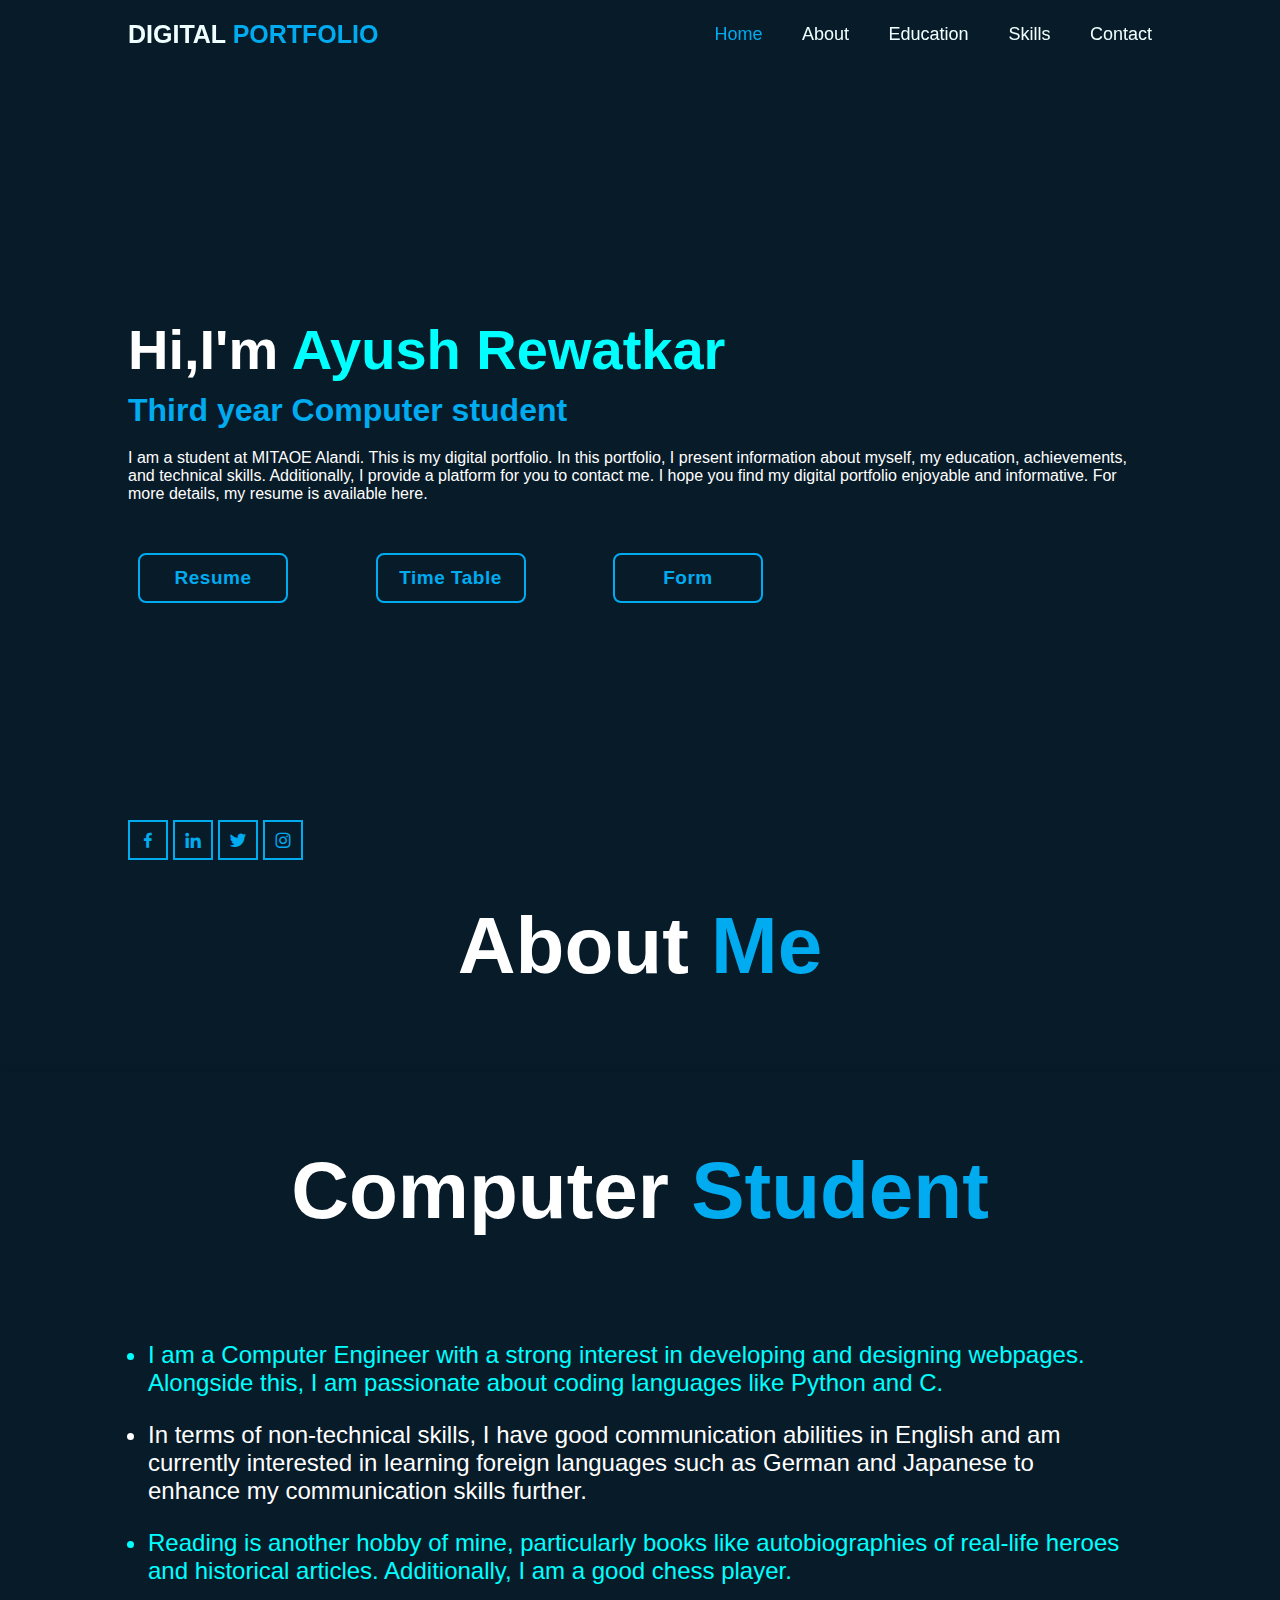
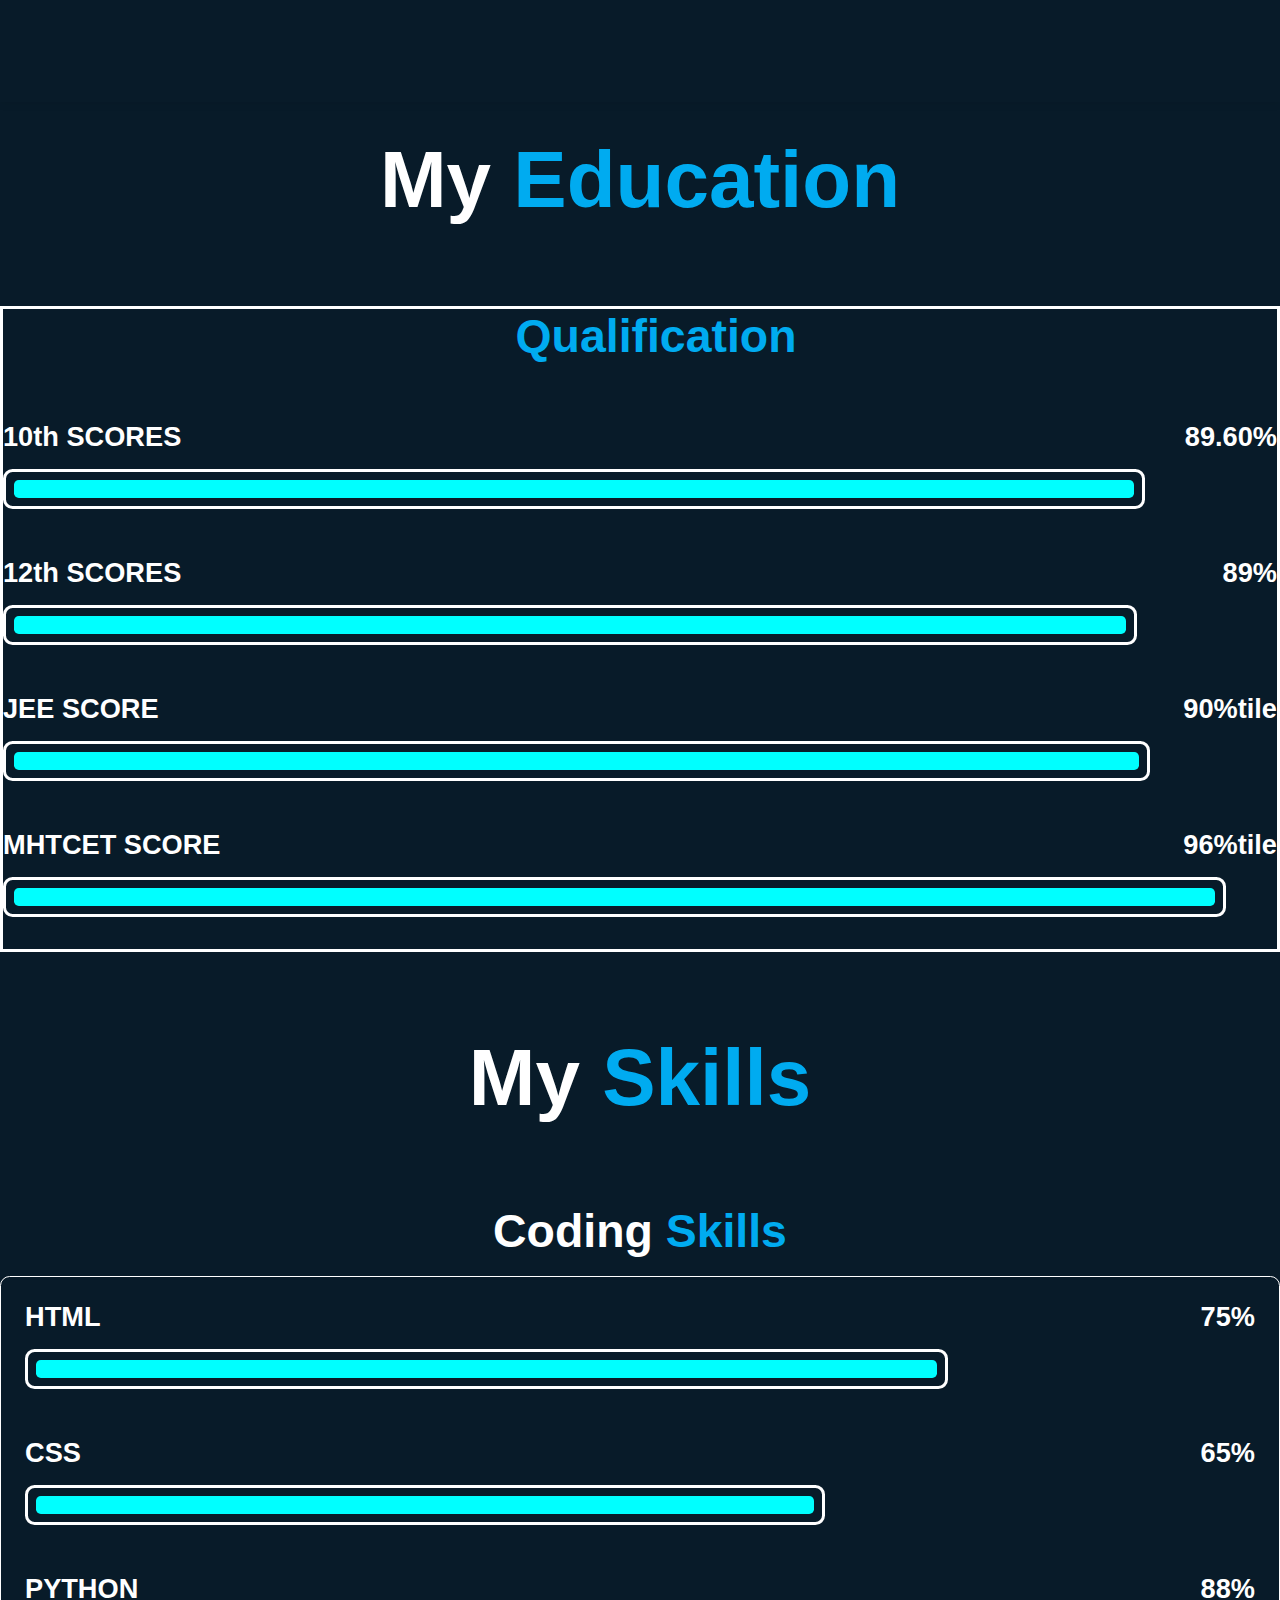
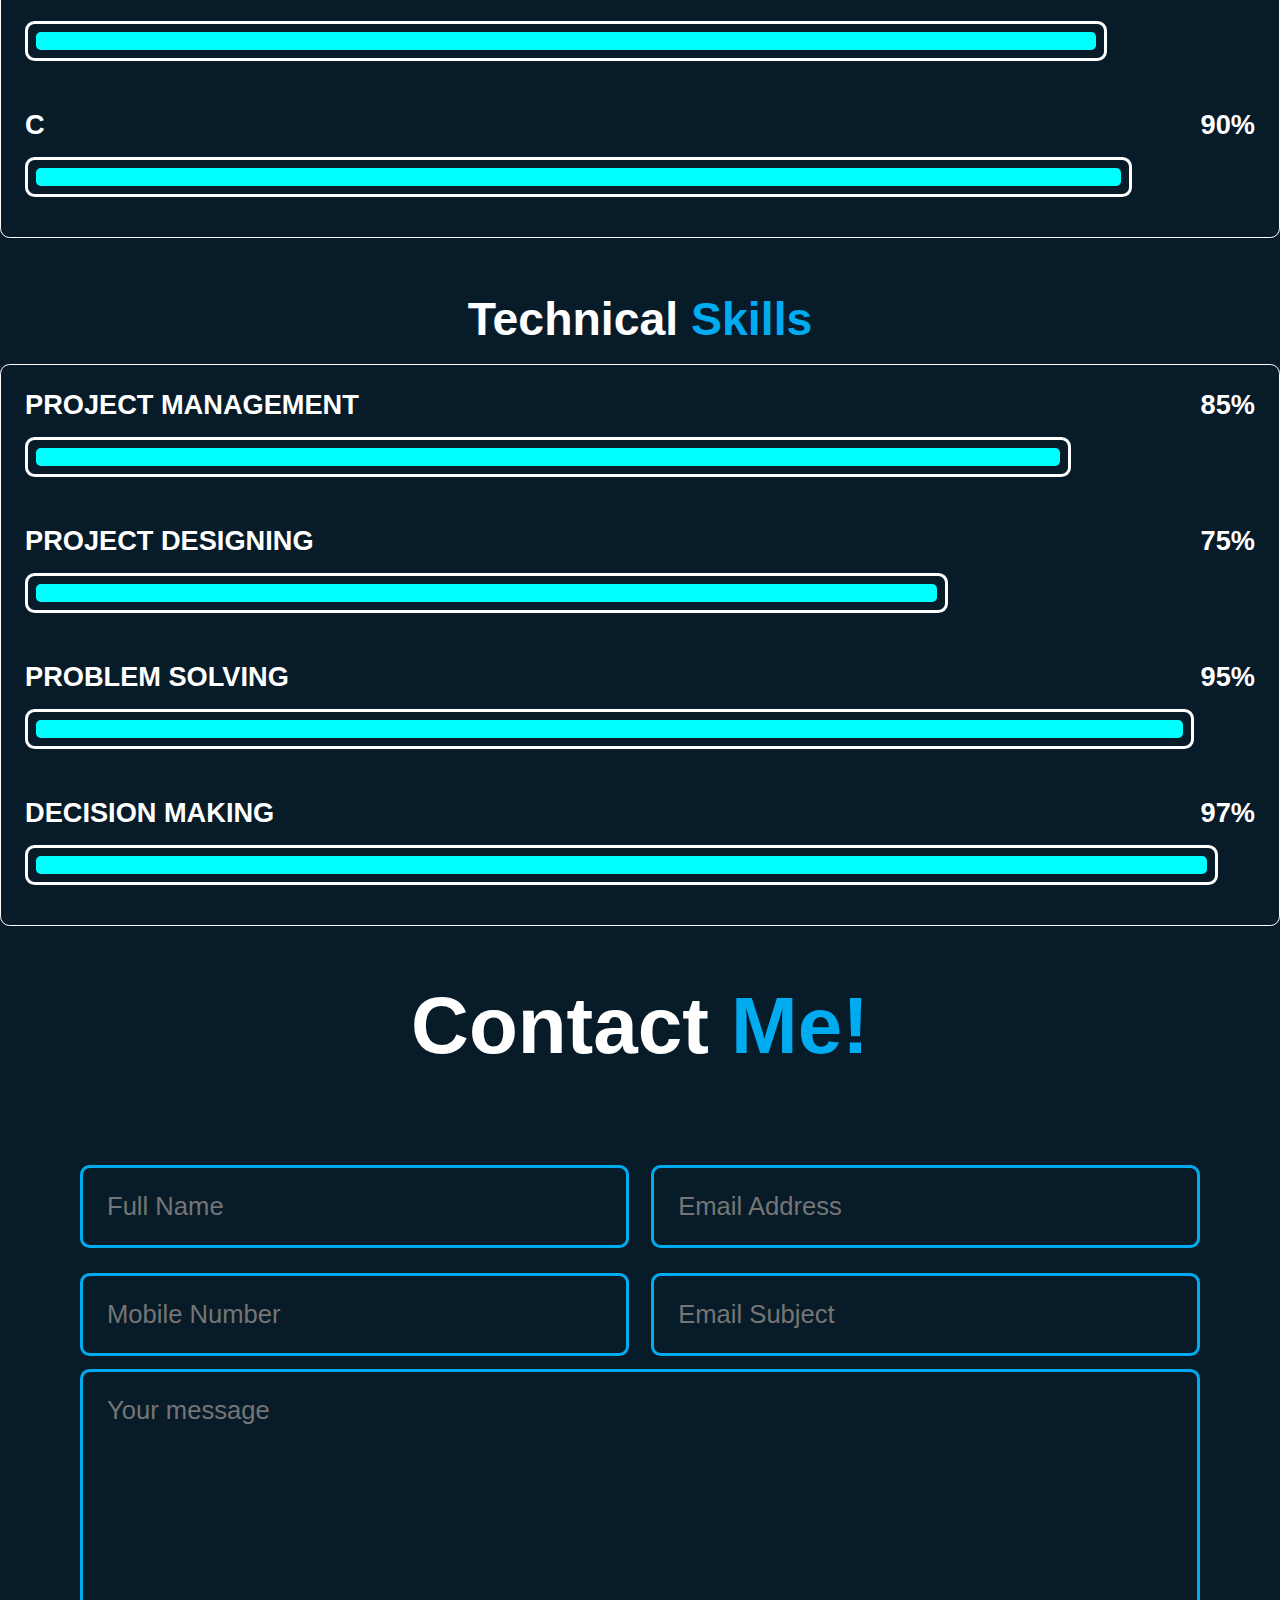
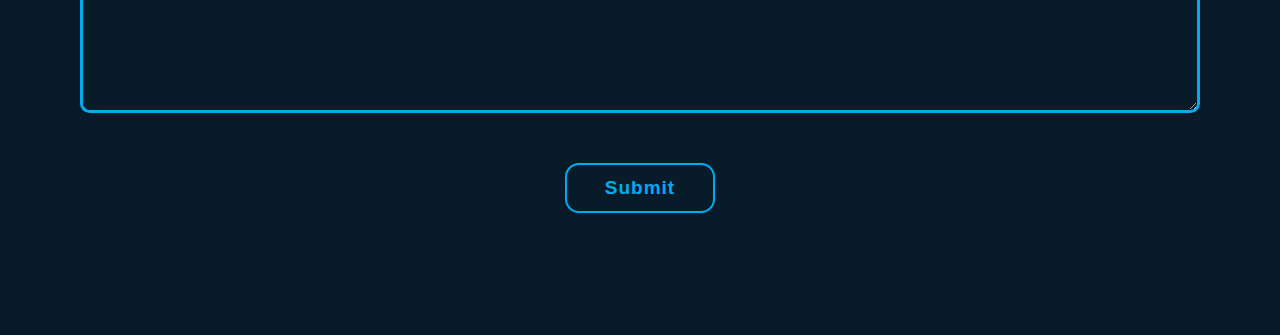
<file: index.html>
<!DOCTYPE html>
<html lang="en">
    <head>
        <title>DIGITAL PORTFOLIO</title>
        <link rel="stylesheet" href="style3.css">
        <link href='https://unpkg.com/boxicons@2.1.4/css/boxicons.min.css' rel='stylesheet'>
    </head>
    <body>
        <header class="header">
            <a href="#" class="logo">DIGITAL <span style="color: #00abf0;">PORTFOLIO</span></a>
            <nav class="navbar">
                <a href="#home" class="active">Home</a>
                <a href="#about">About</a>
                <a href="#education">Education </a>
                <a href="#skills">Skills</a>
                <a href="#contact">Contact</a>
            </nav>
        </header>
        <section class="home" id="home">
            <div class="home-content">
                <h1>Hi,I'm <span style="color: cyan;">Ayush Rewatkar</span></h1>
                <h3>Third year Computer student</h3>
                <p> 
                    I am a student at MITAOE Alandi. This is my digital portfolio.

In this portfolio, I present information about myself, my education, achievements, and technical skills. Additionally, I provide a platform for you to contact me.

I hope you find my digital portfolio enjoyable and informative. For more details, my resume is available here.
                 </p>
                <div class="btn-box" >
                    <a href="#">Resume</a>
                    <a href="timetable.html"> Time Table</a>
                    <a href="form1.html">Form</a>
                </div>
            </div>

            <div class="home-sci">
                <a href="#"><i class='bx bxl-facebook'></i></a>
                <a href="#"><i class='bx bxl-linkedin'></i></a>
                <a href="#"><i class='bx bxl-twitter'></i></a>
                <a href="#"><i class='bx bxl-instagram'></i></a>
            </div>
        </section>
        <h2 class="heading">About <span style="color:#00abf0;">Me</span></h2>
        <section class="about" id="about">
            <h2 class="heading">Computer <span style="color:#00abf0;">Student</span></h2>
            <div class="about-content">
                <ul>
                    <li style="color:cyan">I am a Computer Engineer with a strong interest in developing and designing webpages. Alongside this, I am passionate about coding languages like Python and C.</li>
                    <li>In terms of non-technical skills, I have good communication abilities in English and am currently interested in learning foreign languages such as German and Japanese to enhance my communication skills further.</li>
                    <li style="color: cyan">Reading is another hobby of mine, particularly books like autobiographies of real-life heroes and historical articles. Additionally, I am a good chess player.</li>
                </ul>
            </div>
        </section>

        <section class="education" id="education">
            <h2 class="heading">My <span style="color:#00abf0;">Education</span></h2>
            <div class="education-row">
                <div class="education-column">
                    <h3 class="title" style=" font-size: 2.9rem ; text-align: center; justify-content: space-between;"> <span style="color: #00abf0;">Qualification</span></h3>
                    <pre> </pre>
                    <div class="skills-content" >
                        <div class="progress">
                            <h3>10th SCORES <span>89.60%</span></h3>
                            <div class="bar" style="width: 89.60%;"><span></span></div>
                        </div>
                        <div class="progress">
                            <h3>12th SCORES <span>89%</span></h3>
                            <div class="bar" style="width: 89%;"><span></span></div>
                        </div>
                        <div class="progress">
                            <h3>JEE SCORE <span>90%tile</span></h3>
                            <div class="bar" style="width: 90%;"><span></span></div>
                        </div>
                        <div class="progress">
                            <h3> MHTCET SCORE<span>96%tile</span></h3>
                            <div class="bar" style="width: 96%;"><span></span></div>
                        </div>
                    </div>
                </div> 
            </div>   
        </section>
        
        <section class="skills" id="skills">
            <h2 class="heading">My <span style="color: #00abf0;">Skills</span></h2>
            <div class="skills-row">
                <h3 class="title" style=" font-size: 2.9rem ; text-align: center; justify-content: space-between;">Coding <span style="color: #00abf0;">Skills</span></h3>
                <pre> </pre>
                <div class="skills-box">
                    <div class="skills-content" >
                        <div class="progress">
                            <h3>HTML <span>75%</span></h3>
                            <div class="bar" style="width: 75%;"><span></span></div>
                        </div>
                        <div class="progress">
                            <h3>CSS <span>65%</span></h3>
                            <div class="bar" style="width: 65%;"><span></span></div>
                        </div>
                        <div class="progress">
                            <h3>PYTHON <span>88%</span></h3>
                            <div class="bar" style="width: 88%;"><span></span></div>
                        </div>
                        <div class="progress">
                            <h3> C <span>90%</span></h3>
                            <div class="bar" style="width: 90%;"><span></span></div>
                        </div>
                    </div>

                    <pre>
                    

                    </pre>
                    <h3 class="title" style=" font-size: 2.9rem ; text-align: center; justify-content: space-between;">Technical <span style="color: #00abf0;">Skills</span></h3>
                    <pre> </pre>
                    <div class="skills-content" >
                        <div class="progress">
                            <h3>PROJECT MANAGEMENT <span>85%</span></h3>
                            <div class="bar" style="width: 85%;"><span></span></div>
                        </div>
                        <div class="progress">
                            <h3>PROJECT DESIGNING <span>75%</span></h3>
                            <div class="bar" style="width: 75%;"><span></span></div>
                        </div>
                        <div class="progress">
                            <h3>PROBLEM SOLVING <span>95%</span></h3>
                            <div class="bar" style="width: 95%;"><span></span></div>
                        </div>
                        <div class="progress">
                            <h3> DECISION MAKING<span>97%</span></h3>
                            <div class="bar" style="width: 97%;"><span></span></div>
                        </div>
                    </div>
                </div>
            </div>
        </section>


        <section class="contact" id="contact" >
            <pre> 
                
            </pre>
            <h2 class="heading">Contact<span style="color:#00abf0;"> Me!<span></h2>
            <form action="#">
                <div class="input-box">
                    <div class="input-field">
                        <input type="text" placeholder="Full Name" required>
                        <span class="focus"></span>
                    </div>
                    <div class="input-field">
                        <input type="text" placeholder="Email Address" required>
                        <span class="focus"></span>
                    </div>
                </div>
                <div class="input-box">
                    <div class="input-field">
                        <input type="number" placeholder="Mobile Number" required>
                        <span class="focus"></span>
                    </div>
                    <div class="input-field">
                        <input type="text" placeholder="Email Subject" required>
                        <span class="focus"></span>
                    </div>
                </div>

                <div class="textarea-field">
                    <textarea name="" id="" cols="30" rows="10" placeholder="Your message" required></textarea>
                    <span class="focus"></span>
                </div>
                <pre> 
                </pre>
                <div class="btn-box btns" style="text-align: center;">
                    <a href="#" class="btn">Submit</a>
                </div>
            </form>
        </section>
    </body>
</html>
</file>
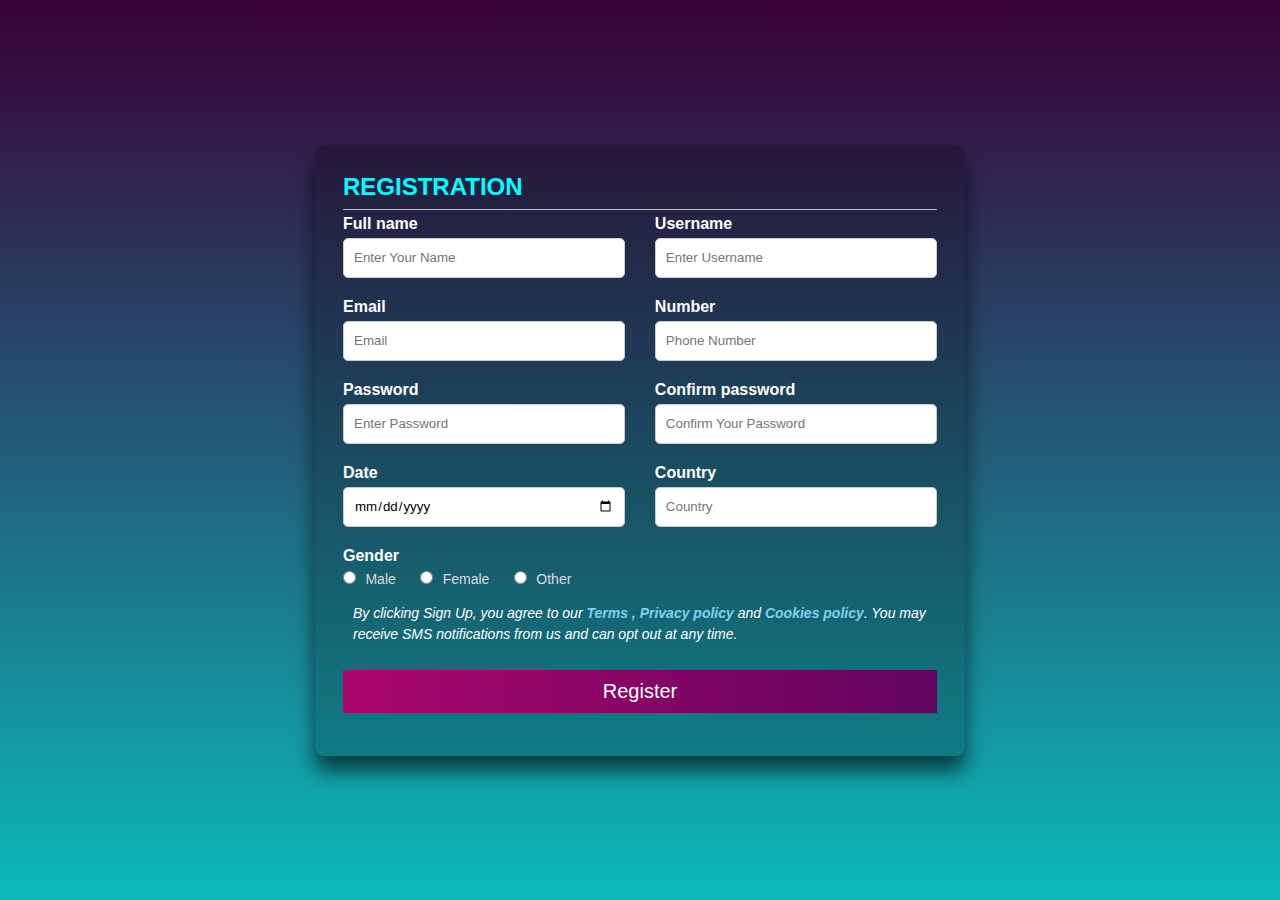
<file: form1.html>
<!DOCTYPE html>
<html lang="en">
    <head>
        <meta charset="UTF-8">
        <meta http-equiv="X-UA-Compatible" content="IE=edge">
        <meta name="viewport" content="width=device-width, initial-scale=1.0">
        <title>REGISTRATION FORM</title>
        <link rel="stylesheet" href="stylea.css">
    </head>
    <body>
        <div class="container">
            <form action="" method="post">
                <h2><span style="color:aqua;">REGISTRATION</span></h2>
                <div class="content">
                     <div class="input-box">
                     <label for="name">Full name </label>
                    <input type="text" placeholder="Enter Your Name " name="name" required>
                </div>
                 <div class="input-box">
                     <label for="username">Username</label>
                    <input type="text" placeholder="Enter Username" name="username" required>
                </div>
                 <div class="input-box">
                    <label for="email">Email</label>
                    <input type="text" placeholder="Email" name="Email" required>
                </div>
                <div class="input-box">
                    <label for="Number">Number</label>
                    <input type="number" placeholder="Phone Number" name="number" required>
                </div>
                 <div class="input-box">
                    <label for="password">Password</label>
                    <input type="password" placeholder="Enter Password" name="password" required>
                </div>
                <div class="input-box">
                    <label for="confirm password">Confirm password</label>
                    <input type="password" placeholder="Confirm Your Password" name="confirm password" required>
                </div>
                <div class="input-box">
                    <label for="date">Date</label>
                    <input type="date" required>
                </div>
                <div class="input-box">
                    <label for="">Country</label>
                    <input type="text"  placeholder="Country" required>
                </div>
                <span class="gender-title">Gender</span>
                <div class="gender-category">
                    <input type="radio" name="gender" id="male">
                    <label for="male">Male</label>
                    <input type="radio" name="gender" id="female">
                    <label for="female">Female</label>
                    <input type="radio" name="gender" id="Other">
                    <label for="other">Other</label>
                </div>
                
            </div>
            <div class="alert">
                <p>By clicking Sign Up, you agree to our <a href="#">Terms ,</a><a href="#"> Privacy policy</a> and <a href="#">Cookies policy</a>. You may
                receive SMS notifications from us and can opt out at any time. </p>
            </div>
            <div class="button-container">
                <button type="submit">Register</button>
            </div>
        </form>
        </div>
    </body>
</html>
</file>
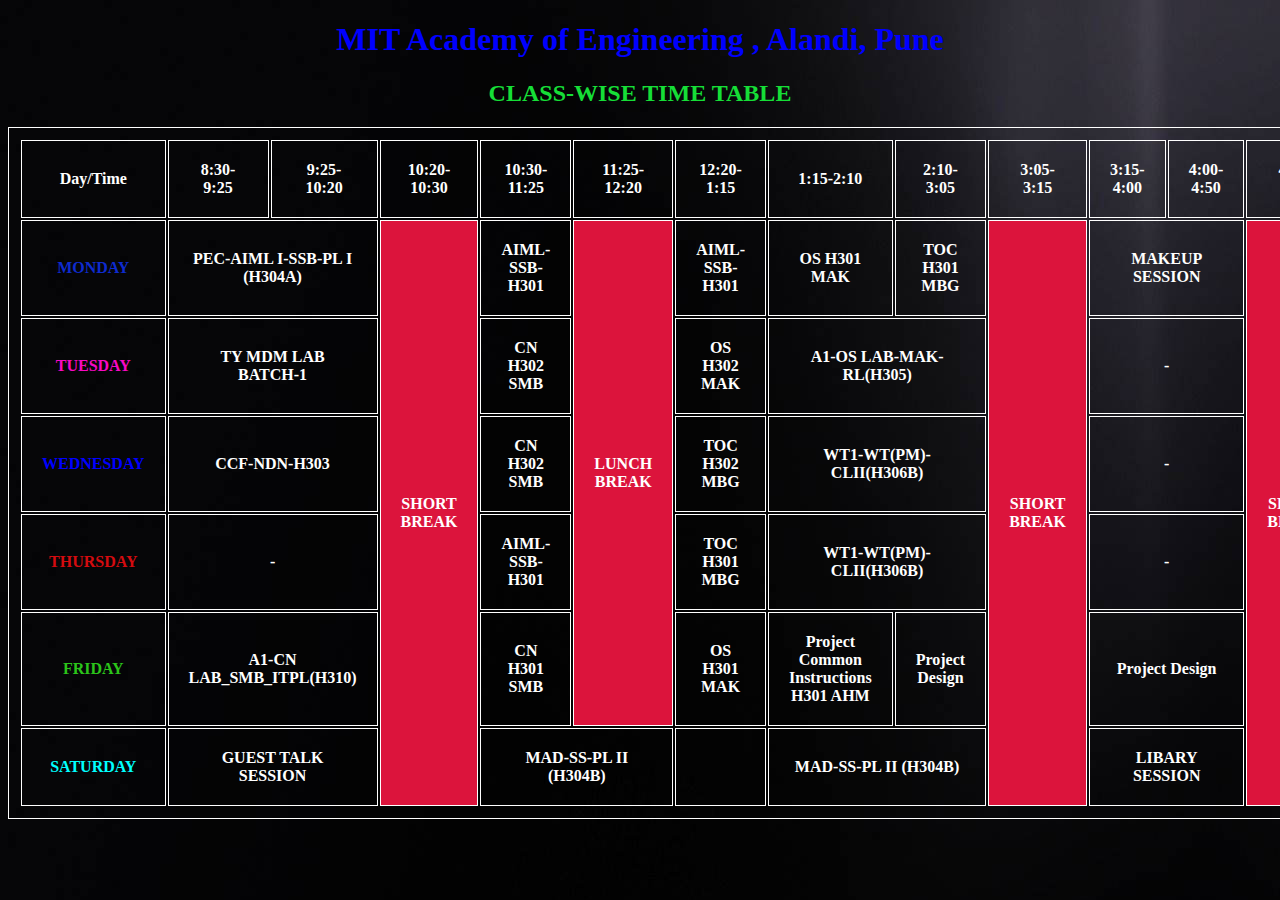
<file: timetable.html>
<!DOCTYPE html>
<html>
<head>  
<title>MIT-AOE SCET TY-A Timetable</title>
</head>
<style>
    table,th,tr{
        border: 1px solid white;
        padding: 10px;
    }
    th,tr{
        text-align: center;
        padding: 20px;
        color: white;
    }
    body{
        background-image: url('back2.jpg');
      }
    table{
        background-color:transparent ;
      }
</style>
<body>
    <table style="position: absolute;">
        <h1 style="text-align: center;"><span style="color: blue;">MIT Academy of Engineering , Alandi, Pune</span></h1>
        <h2 style="text-align: center;"><span style="color: rgb(22, 222, 55)">CLASS-WISE TIME TABLE</span></h2>
        <tr style="background-color:transparent">
            <th>Day/Time</th>
            <th>8:30-9:25 </th>
            <th>9:25-10:20 </th>
            <th>10:20-10:30 </th>
            <th>10:30-11:25 </th>
            <th>11:25-12:20 </th>
            <th>12:20-1:15 </th>
            <th>1:15-2:10 </th>
            <th>2:10-3:05 </th>
            <th>3:05-3:15 </th>
            <th>3:15-4:00 </th>
            <th>4:00-4:50 </th>
            <th>4:50-4:55 </th>
            <th>4:55-5:45 </th>
            <th>5:45-6:25 </th>
        </tr>
        <tr>
            <th style="color: rgb(14, 43, 207);">MONDAY</th>
            <th colspan="2">PEC-AIML I-SSB-PL I (H304A) </th>
            <th rowspan="6" style="background-color:crimson;">SHORT BREAK</th>
            <th colspan="1">AIML-SSB-H301</th>
            <th rowspan="5" style="background-color:crimson;">LUNCH BREAK </th>
            <th colspan="1">AIML-SSB-H301</th>
            <th colspan="1">OS H301 MAK</th>
            <th colspan="1">TOC H301 MBG</th>
            <th rowspan="6" style="background-color:crimson;">SHORT BREAK </th>
            <th colspan="2">MAKEUP SESSION</th>
            <th rowspan="6" style="background-color:crimson;">SHORT BREAK </th>
            <th colspan="2">SPORTS</th>
        </tr>
        <tr>
            <th style="color: rgb(249, 8, 196);">TUESDAY</th>
            <th colspan="2">TY MDM LAB BATCH-1 </th>
            <th colspan="1">CN H302 SMB</th>
            <th colspan="1">OS H302 MAK</th>
            <th colspan="2">A1-OS LAB-MAK-RL(H305)</th>
            <th colspan="2">-</th>
            <th colspan="2">-</th>
        </tr>
        <tr>
            <th style="color: blue;">WEDNESDAY</th>
            <th colspan="2">CCF-NDN-H303</th>
            <th colspan="1">CN H302 SMB</th>
            <th colspan="1">TOC H302 MBG</th>
            <th colspan="2">WT1-WT(PM)-CLII(H306B)</th>
            <th colspan="2">-</th>
            <th colspan="2">-</th>
        </tr>
        <tr>
            <th style="color: rgb(212, 11, 15);">THURSDAY</th>
            <th colspan="2">-</th>
            <th colspan="1">AIML-SSB-H301</th>
            <th colspan="1">TOC H301 MBG</th>
            <th colspan="2">WT1-WT(PM)-CLII(H306B)</th>
            <th colspan="2">-</th>
            <th colspan="2">-</th>
        </tr>
        <tr>
            <th style="color: rgb(43, 196, 26);">FRIDAY</th>
            <th colspan="2">A1-CN LAB_SMB_ITPL(H310)</th>
            <th colspan="1">CN H301 SMB</th>
            <th colspan="1">OS H301 MAK</th>
            <th colspan="1">Project Common Instructions H301 AHM</th>
            <th colspan="1">Project Design</th>
            <th colspan="2">Project Design</th>
            <th colspan="2">-</th>
        </tr>
        <tr>
            <th style="color: cyan;">SATURDAY</th>
            <th colspan="2">GUEST TALK SESSION</th>
            <th colspan="2">MAD-SS-PL II (H304B)</th>
            <th colspan="1"></th>
            <th colspan="2">MAD-SS-PL II (H304B)</th>
            <th colspan="2">LIBARY SESSION</th>
            <th colspan="1"></th>
            <th colspan="1"></th>
        </tr>
    </table>
</body>
</html>
</file>
<file: style3.css>
*{
    margin: 0;
    padding: 0;
    box-sizing: border-box;
    font-family:'poppins',sans-serif;
}
body{
    background: #081b29;
    color:white
}
.header {
    position: fixed;
    top: 0;
    left: 0;
    width: 100%;
    padding: 20px 10%;
    background-color: transparent;
    display: flex;
    justify-content: space-between;
    align-items: center;
    z-index: 100;
}
.logo{
    font-size: 25px;
    color: azure;
    text-decoration: none;
    font-weight: 600;
}
.navbar a {
    font-size: 18px;
    color: azure;
    text-decoration: none;
    font-weight: 500;
    margin-left: 35px;
    transition: 3s;
}
.navbar a:hover,
.navbar a.active {
    color: #00abf0;
}
.home{
    height:100vh;
    display:flex ;
    align-items: center;
    padding: 0 10%;
    background-size: cover;
    background-position: center;
}
.home_content{
    max-width: 600px;
}
.home-content h1 {
    font-size: 56px;
    font-weight: 700;
    line-height: 1.5;
}
.home-content h3 {
    font-size: 32px;
    font-weight: 700;
    color: #00abf0;
}
.home-content p{
    font: size 18px;
    margin: 20px 0 40px;
}
.home-content .btn-box{
    display: flex;
    justify-content: space-between;
    width: 645px;
    height: 50px; 
}
.btn-box a {
    position: relative;
    display: inline-flex;
    justify-content: center;
    align-items: center;
    margin: 10px;
    width: 150px;
    height: 100%;
    background: #00abf0;
    border: 2px solid #00abf0;
    border-radius: 8px;
    font-size: 19px;
    color: #081b29;
    text-decoration: none;
    font-weight: 600;
    letter-spacing: 0.5px;
    z-index: 1;
    overflow: hidden;
    transition: .5s;
}
.btn-box a:hover{
    color: #00abf0;
}
.btn-box a:nth-child(2){
    background:transparent;
    color: #00abf0;
}
.btn-box a:nth-child(2):hover{
    color: #081b29;
}
.btn-box a:nth-child(1){
    background:transparent;
    color: #00abf0;
}
.btn-box a:nth-child(1):hover{
    color: #081b29;
}
.btn-box a:nth-child(3){
    background:transparent;
    color: #00abf0;
}
.btn-box a:nth-child(3):hover{
    color: #081b29;
}
.btn-box a:nth-child(4){
    background:transparent;
    color: #00abf0;
}
.btn-box a:nth-child(4):hover{
    color: #081b29;
}
.btn-box a:nth-child(5){
    background:transparent;
    color: #00abf0;
}
.btn-box a:nth-child(5):hover{
    color: #081b29;
}
.btn-box a::before{
    content: '';
    position: absolute;
    top: 0;
    left: 0;
    width: 0;
    height: 100%;
    background: #00abf0;
    z-index: -1;
    transition: .5s;
}
.btn-box a:hover::before{
    width:100%;
}
.home-sci{
    position: absolute;
    bottom: 40px;
    width: 175px;
    display: flex;
    justify-content: space-between;
}
.home-sci a{
    display:inline-flex;
    justify-content: center;
    align-items: center;
    width: 40px;
    height: 40px;
    background: transparent;
    border: 2px solid #00abf0;
    font-size: 20px;
    color: #00abf0;
    text-decoration: none;
    
}
.about {
    display: flex;
    justify-content: center;
    align-items: center;
    flex-direction: column;
    gap: 0.3rem;
    background: var(--second-bg-color);
    height: 70vh;
    padding: 0 10%;
    background-size: cover;
    background-position: center;
    box-shadow: 0 0 10px rgba(0, 0, 0, 0.1);
    margin: 2rem 0;
}

.heading {
    font-size: 5rem;
    margin-bottom: 5rem;
    text-align: center;
}

.about-content {
    text-align: left;
    padding: 20px;
    font-size: 1.5rem;
}

.about-content h2 {
    font-size: 2.6rem;
    text-align: center;
    margin-top: -5rem; /* Moves the heading upward */
    margin-bottom: 0.5rem; /* Keeps a bit of space between the heading and the content */
}
.about-content ul li {
    margin-bottom: 1.5rem; /* Adds space between the points */
}
.education{
    display: flex;
    justify-content:left;
    align-items: left;
    flex-direction: column;
    min-height: auto;
    padding-bottom: 5rem;
}
.education .education-row{
    display: flex;
    flex-wrap:wrap;
    gap: 5rem;
}
.education-row .education-column{
    flex: 1 1 40rem;
    border: .2rem solid white;
}
.education-column .title{
    font-size: 2.5rem;
    margin: 0 0 1.5rem 2rem;
}
.education-column .education-box{
    border-left: .2rem solid white;
}
.education-box .education-content{
    position: relative;
    padding-left: 2rem;
}
.skills-box .skills-content {
    position: relative;
    border: .1rem solid white;
    border-radius: .6rem;
    padding: .5rem 1.5rem;
}
.skills-content .progress{
    padding: 1rem 0;
}
.skills-content .progress h3 {
    font-size: 1.7rem;
    display: flex;
    justify-content: space-between;
}
.skills-content .progress .bar{
    height: 2.5rem;
    border-radius:.6rem ;
    border: .2rem solid white ;
    padding: .5rem;
    margin: 1rem 0 ;
}
.skills-content .progress .bar span{
    display: block;
    height: 100%;
    border-radius: .3rem;
    background: aqua;
}
.contact{
    min-height: auto;
    padding-bottom: 7rem;
}
.contact form{
    max-width: 70rem;
    margin: 0 auto;
    text-align: center;
}
.contact form .input-box{
    position: relative;
    display: flex;
    justify-content: space-between;
    flex-wrap: wrap;
}
.contact form .input-box .input-field{
    position: relative;
    width: 49%;
    margin: .8rem 0;
}
.contact form .input-box .input-field input,
.contact form .textarea-field textarea{
    width: 100%;
    height: 100%;
    padding: 1.5rem;
    font-size: 1.6rem;
    color:#00abf0;
    background: transparent;
    border-radius: .6rem;
    border: .2rem solid #00abf0;
}
.contact form .btn{
    position: relative;
    display: inline-flex;
    justify-content: center;
    align-items: center;
    width: 150px;
    height: 50px;
    background: transparent;
    border: 2px solid #00abf0;
    border-radius: 14px;
    font-size: 19px;
    color:#00abf0;
    text-decoration: none;
    font-weight: 600;
    letter-spacing: 1px;
    overflow: hidden;
    transition: .5s;
}
</file>
<file: stylea.css>
*{
    padding: 0%;
    margin: 0;
    font-family: sans-serif;
    box-sizing: border-box;
}
body{
    display: flex;
    justify-content: center;
    align-items: center;
    height: 100vh;
    background-image: linear-gradient(#380036, #0CBABA);
}
.container{
    max-width: 650px;
    padding: 28px;
    margin: 0 28px;
    border-radius: 10px;
    overflow: hidden;
    background: rgba(0,0,0,0.2);
    box-shadow: 0 15px 20px rgba(0,0,0,0.6);
}
h2{
    font: size 26px; ;
    font-weight:bold ;
    text-align: left;
    color: #fff;
    padding-bottom: 8px ;
    border-bottom: 1px solid silver;
}
.content{
    display: flex;
    flex-wrap: wrap;
    justify-content: space-between;
    padding: 20ps 0;
}
.input-box{
    display: flex;
    flex-wrap: wrap;
    width: 50%;
    padding-bottom: 15px;
}
.input-box:nth-child(2n){
    justify-content: end;
}
.input-box label, .gender-title{
    width: 95%;
    color: #fff;
    font-weight: bold;
    margin: 5px 0;
}
.gender-title{
    font-size: 16px;
}
.input-box input{
    height: 40px;
    width: 95%;
    padding: 0 10px;
    border-radius: 5px;
    border: 1px solid #ccc;
    outline: none;
}
.input-box input:is(:focus,:valid){
    box-shadow: 0 3px 6 px rgba(0,0,0,0.2);
}
.gender-category label{
    padding: 0 20px 0 5px;
    font-size: 14px;
}
.gender-category{
    color: gainsboro;
}
.gender-category label, .gender-category input{
    cursor:pointer;
}
.alert p{
    font-size: 14px;
    font-style: italic;
    color: #fff;
    margin: 5px 0;
    padding: 10px;
    line-height: 1.5;
}
.alert a{
    font-weight: bold;
    text-decoration: none;
    color: skyblue;
}
.alert a:hover{
    font-weight: bold;
    text-decoration: underline;
    color: #380036;
}
.button-container{
    margin: 15px 0 ;
}
.button-container button{
    width: 100%;
    margin-top: 10px;
    padding: 10px;
    display: block;
    font-size: 20px;
    color: #fff;
    border: none;
    background-image: linear-gradient(to right,#aa076b,#61045f);
    cursor: pointer;
    transition: 0.3s;
}
.button-container button:hover{
    background-image: linear-gradient(to right,#61045f,#aa076b);
}
@media(max-width:600px){
    .container{
        min-width: 280px;
    }
    .content{
        max-height: 380px;
        overflow: auto;
    }
    .input-box{
        margin-bottom: 12px;
        width: 100%;
    }
    .input-box:nth-child(2n){
        justify-content: space-between;
    }
    .gender-category{
        display: flex;
        justify-content: space-between;
        width: 60%;
    }
    .content:-webkit-scrollbar{
        width: 0;
    }
}
</file>
